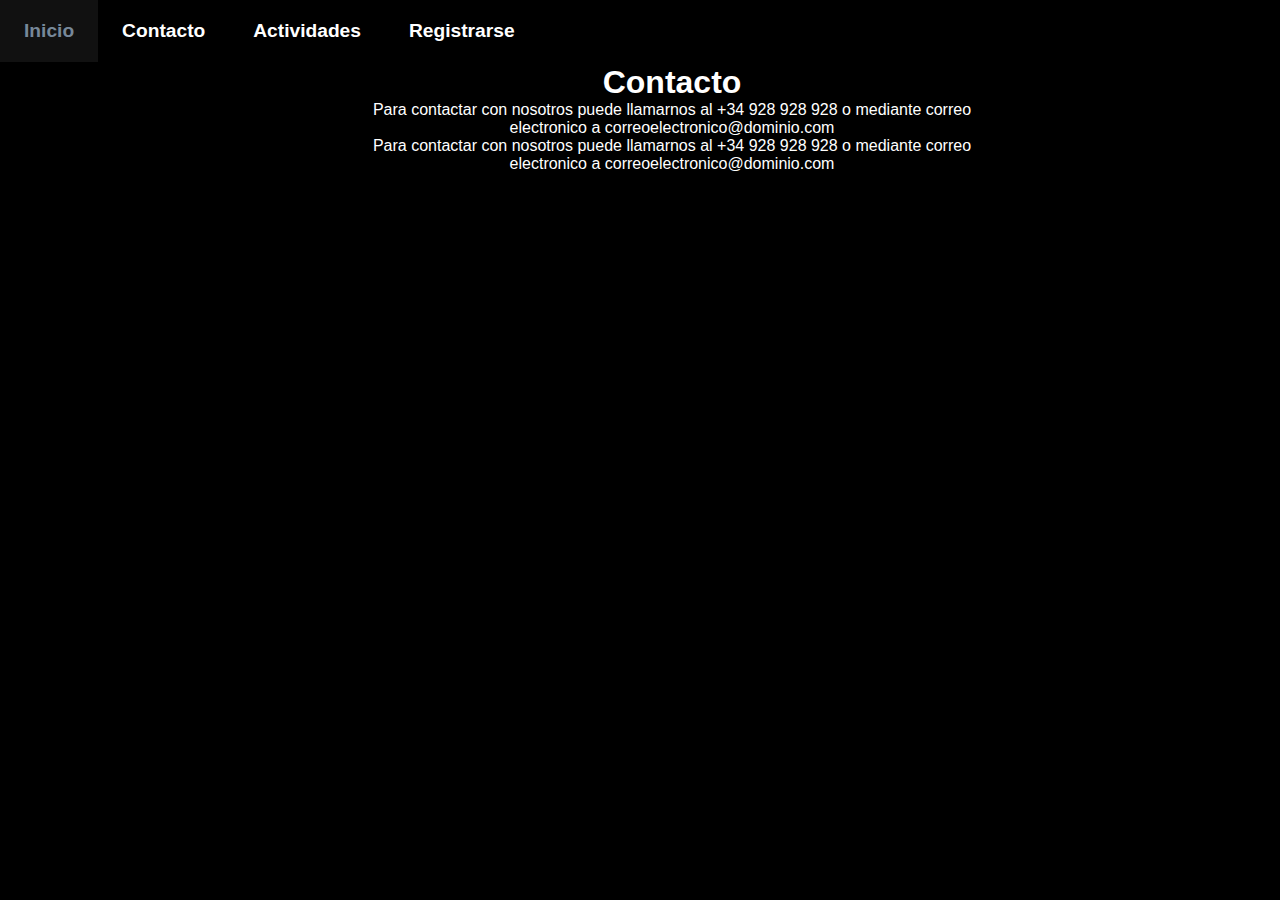
<file: Práctica 1 HTML y CSS/contact.html>
<!DOCTYPE html>
<html lang="en">
<head>
    <meta charset="UTF-8">
    <meta http-equiv="X-UA-Compatible" content="IE=edge">
    <link rel="stylesheet" type="text/css" href="style/main.css">
    <link rel="stylesheet" type="text/css" href="style/contact.css">
    <meta name="viewport" content="width=device-width, initial-scale=1.0">
    <title>Contact</title>
</head>
<body>
    <div class="nav-bar" id="nav-var">
        <nav>
            <ul>
                <li><a href="./index.html">Inicio</a></li>
                <li><a href="#">Contacto</a></li>
                <li><a href="./activities.html">Actividades</a></li>
                <li><a href="./signup.html">Registrarse</a></li>
            </ul>
        </nav> 
    </div>
    <div class="index-body">
        <div class="title">
            <h1>Contacto</h1>
        </div>
        <div class="content">
            <p>
                Para contactar con nosotros puede llamarnos al +34 928 928 928
                o mediante correo electronico a correoelectronico@dominio.com
            </p>
    
            <p>
                Para contactar con nosotros puede llamarnos al +34 928 928 928
                o mediante correo electronico a correoelectronico@dominio.com
            </p>
        </div>
    </div>
</body>
</html>
</file>
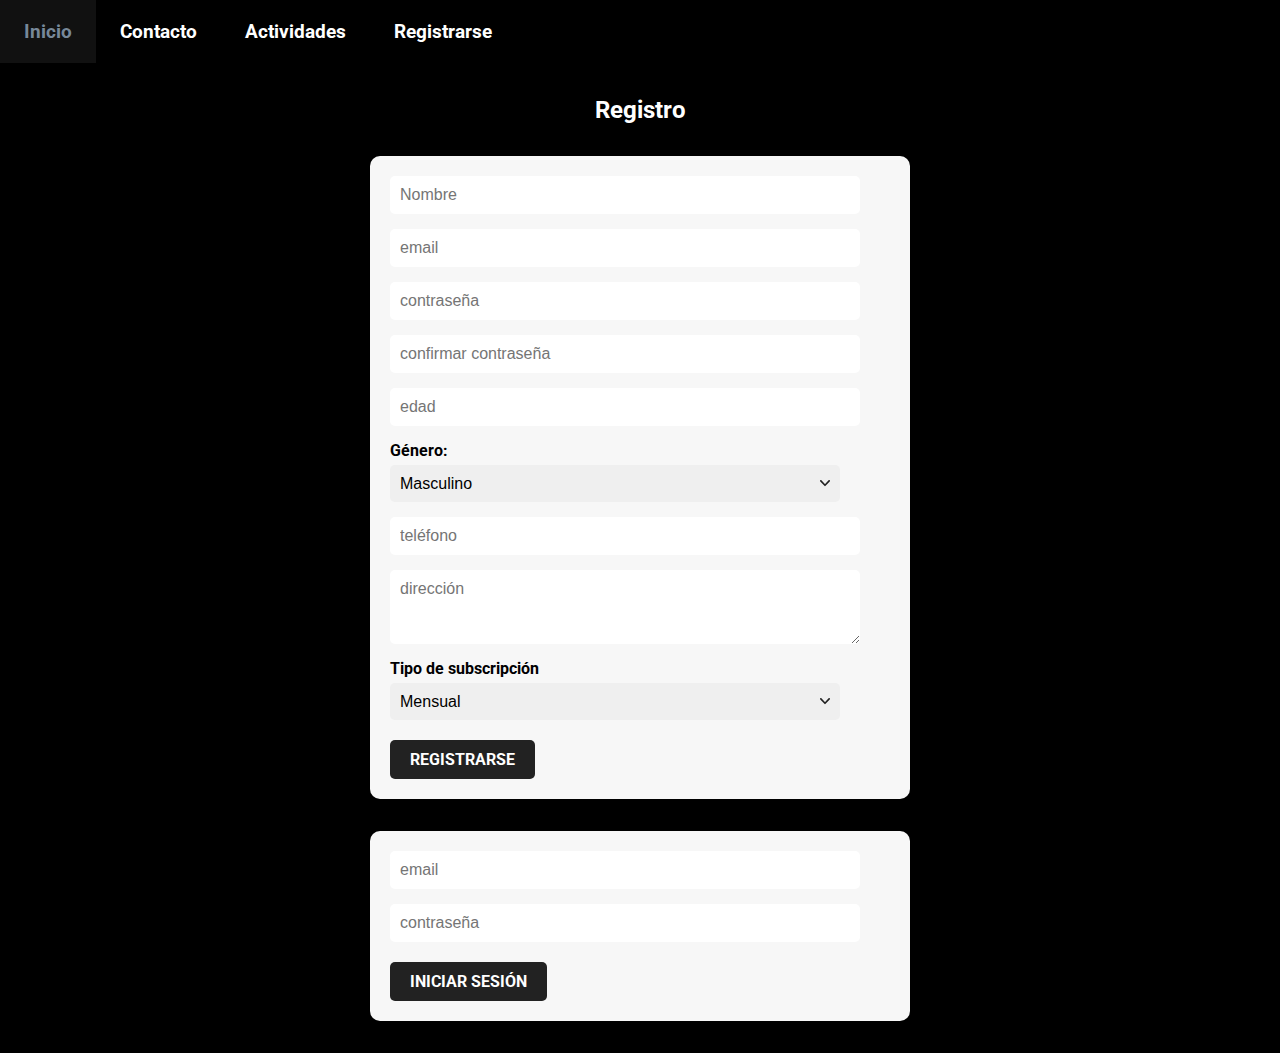
<file: Práctica 1 HTML y CSS/signup.html>
<!DOCTYPE html>
<html lang="en">
<head>
    <meta charset="UTF-8">
    <meta http-equiv="X-UA-Compatible" content="IE=edge">
    <link rel="stylesheet" type="text/css" href="style/main.css">
    <link rel="stylesheet" type="text/css" href="style/singup.css">
    <meta name="viewport" content="width=device-width, initial-scale=1.0">
    <link rel="preconnect" href="https://fonts.googleapis.com">
    <link rel="preconnect" href="https://fonts.gstatic.com" crossorigin>
    <link href="https://fonts.googleapis.com/css2?family=Roboto:wght@300&display=swap" rel="stylesheet">
    <title>Document</title>
</head>
<body>
    <div class="nav-bar" id="nav-var">
        <nav>
            <ul>
                <li><a href="./index.html">Inicio</a></li>
                <li><a href="./contact.html">Contacto</a></li>
                <li><a href="./activities.html">Actividades</a></li>
                <li><a href="#">Registrarse</a></li>
            </ul>
        </nav> 
    </div>
    <div class="index-body">
        <div class="title">
            <h2>Registro</h2>
        </div>
        <div class="form form--signup">
            <form>
                <input type="text" id="nombre" name="nombre" placeholder="Nombre" required>
                <input type="email" id="email" name="email" placeholder="email" required>
                <input type="password" id="contraseña" name="contraseña" placeholder="contraseña" required>
                <input type="password" id="conf_contraseña" name="conf_contraseña" placeholder="confirmar contraseña" required>
                <input type="number" id="edad" name="edad" min="18" max="120" placeholder="edad">
                <label for="genero">Género:</label>
                <select id="genero" name="genero">
                  <option value="masculino">Masculino</option>
                  <option value="femenino">Femenino</option>
                  <option value="otro">Otro</option>
                </select>
                <input type="tel" id="telefono" name="telefono" placeholder="teléfono" pattern="[0-9]{3}-[0-9]{3}-[0-9]{4}">
                <textarea id="direccion" name="direccion" placeholder="dirección" rows="3"></textarea>
                <label for="subscription-type">Tipo de subscripción</label>
                <select id="subscription-type" name="subscription">
                  <option value="monthly">Mensual</option>
                  <option value="trimestral">Trimestral</option>
                  <option value="semestral">Semestral</option>
                </select>
                <button class="button">Registrarse</button>
              </form>
        </div>
        <div class="form form--login">
            <form autocomplete="off">
              <input type="text" required placeholder="email">
              <input type="password" required placeholder="contraseña">
              <button class="button">Iniciar sesión</button>
            </form>
          </div>
    </div>
</body>
</html>
</file>
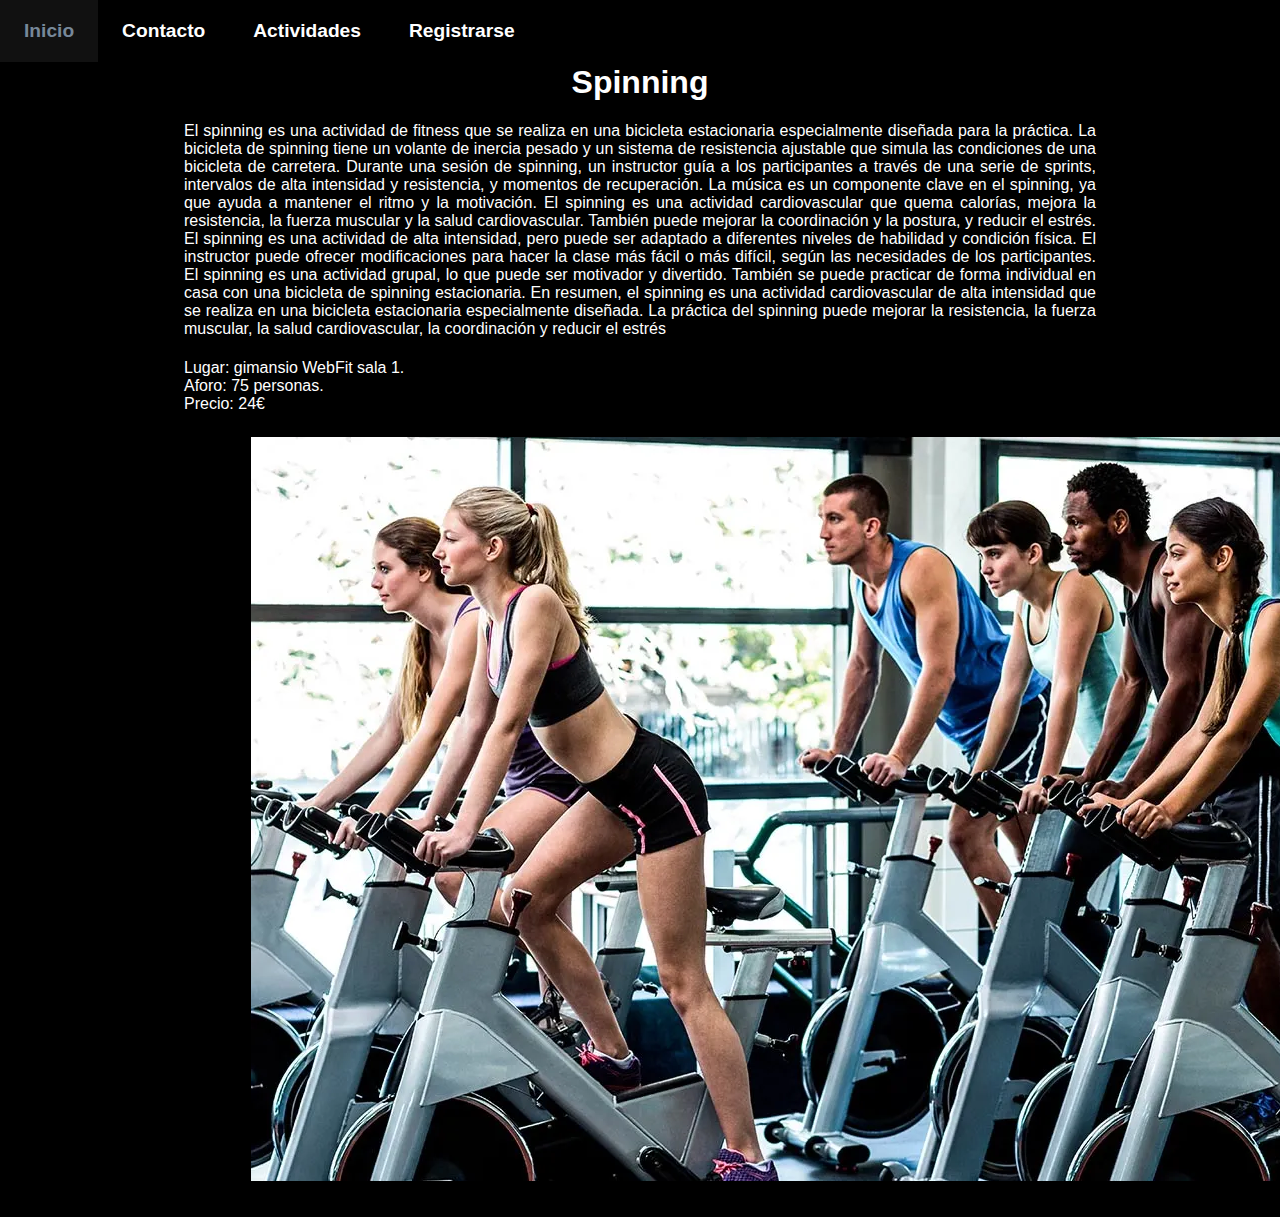
<file: Práctica 1 HTML y CSS/Activities/spinning.html>
<!DOCTYPE html>
<html lang="es">
<head>
    <meta charset="UTF-8">
    <meta http-equiv="X-UA-Compatible" content="IE=edge">
    <link rel="stylesheet" type="text/css" href="../style/main.css">
    <meta name="viewport" content="width=device-width, initial-scale=1.0">
    <link rel="stylesheet" type="text/css" href="../style/activity.css">
    <title>Contact</title>
</head>
<body>
    <div class="nav-bar" id="nav-var">
        <nav>
            <ul>
                <li><a href="../index.html">Inicio</a></li>
                <li><a href="../contact.html">Contacto</a></li>
                <li><a href="../activities.html">Actividades</a></li>
                <li><a href="../signup.html">Registrarse</a></li>
            </ul>
        </nav> 
    </div>
    <div class="index-body">
        <h1 id="activity-name">Spinning</h1>
        <p class="description">
            El spinning es una actividad de fitness que se realiza en una bicicleta estacionaria especialmente diseñada para la práctica. La bicicleta de spinning tiene un volante de inercia pesado y un sistema de resistencia ajustable que simula las condiciones de una bicicleta de carretera.

            Durante una sesión de spinning, un instructor guía a los participantes a través de una serie de sprints, intervalos de alta intensidad y resistencia, y momentos de recuperación. La música es un componente clave en el spinning, ya que ayuda a mantener el ritmo y la motivación.
            
            El spinning es una actividad cardiovascular que quema calorías, mejora la resistencia, la fuerza muscular y la salud cardiovascular. También puede mejorar la coordinación y la postura, y reducir el estrés.
            
            El spinning es una actividad de alta intensidad, pero puede ser adaptado a diferentes niveles de habilidad y condición física. El instructor puede ofrecer modificaciones para hacer la clase más fácil o más difícil, según las necesidades de los participantes.
            
            El spinning es una actividad grupal, lo que puede ser motivador y divertido. También se puede practicar de forma individual en casa con una bicicleta de spinning estacionaria.
            
            En resumen, el spinning es una actividad cardiovascular de alta intensidad que se realiza en una bicicleta estacionaria especialmente diseñada. La práctica del spinning puede mejorar la resistencia, la fuerza muscular, la salud cardiovascular, la coordinación y reducir el estrés
        </p>
        <p>Lugar: gimansio WebFit sala 1.<br>
        Aforo: 75 personas.<br>
        Precio: 24€
        </p>
        <div class="image">
            <img src="../img/spinning.jpg" alt="">
        </div>
    </div>
</body>
</html>
</file>
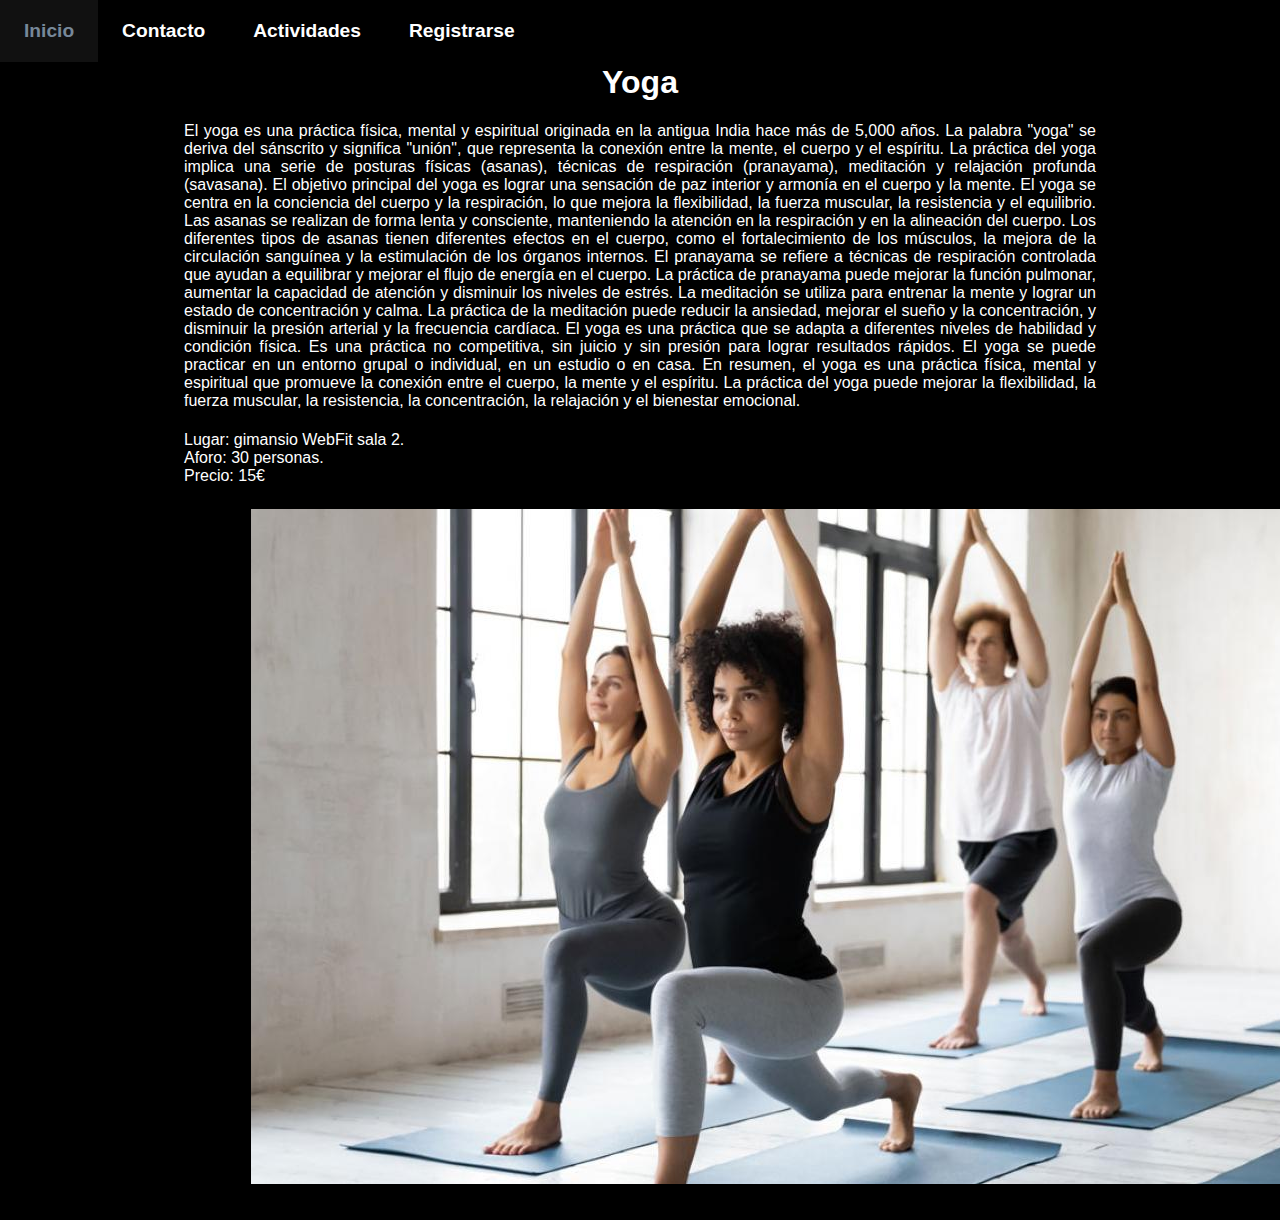
<file: Práctica 1 HTML y CSS/Activities/yoga.html>
<!DOCTYPE html>
<html lang="es">
<head>
    <meta charset="UTF-8">
    <meta http-equiv="X-UA-Compatible" content="IE=edge">
    <link rel="stylesheet" type="text/css" href="../style/main.css">
    <link rel="stylesheet" type="text/css" href="../style/activity.css">
    <meta name="viewport" content="width=device-width, initial-scale=1.0">
    <title>Contact</title>
</head>
<body>
    <div class="nav-bar" id="nav-var">
        <nav>
            <ul>
                <li><a href="../index.html">Inicio</a></li>
                <li><a href="../contact.html">Contacto</a></li>
                <li><a href="../activities.html">Actividades</a></li>
                <li><a href="../signup.html">Registrarse</a></li>
            </ul>
        </nav> 
    </div>
    <div class="index-body">
        <h1 id="activity-name">Yoga</h1>
        <p class="description">El yoga es una práctica física, mental y espiritual originada en la antigua India hace más de 5,000 años. La palabra "yoga" se deriva del sánscrito y significa "unión", que representa la conexión entre la mente, el cuerpo y el espíritu.

            La práctica del yoga implica una serie de posturas físicas (asanas), técnicas de respiración (pranayama), meditación y relajación profunda (savasana). El objetivo principal del yoga es lograr una sensación de paz interior y armonía en el cuerpo y la mente.
            
            El yoga se centra en la conciencia del cuerpo y la respiración, lo que mejora la flexibilidad, la fuerza muscular, la resistencia y el equilibrio. Las asanas se realizan de forma lenta y consciente, manteniendo la atención en la respiración y en la alineación del cuerpo. Los diferentes tipos de asanas tienen diferentes efectos en el cuerpo, como el fortalecimiento de los músculos, la mejora de la circulación sanguínea y la estimulación de los órganos internos.
            
            El pranayama se refiere a técnicas de respiración controlada que ayudan a equilibrar y mejorar el flujo de energía en el cuerpo. La práctica de pranayama puede mejorar la función pulmonar, aumentar la capacidad de atención y disminuir los niveles de estrés.
            
            La meditación se utiliza para entrenar la mente y lograr un estado de concentración y calma. La práctica de la meditación puede reducir la ansiedad, mejorar el sueño y la concentración, y disminuir la presión arterial y la frecuencia cardíaca.
            
            El yoga es una práctica que se adapta a diferentes niveles de habilidad y condición física. Es una práctica no competitiva, sin juicio y sin presión para lograr resultados rápidos. El yoga se puede practicar en un entorno grupal o individual, en un estudio o en casa.
            
            En resumen, el yoga es una práctica física, mental y espiritual que promueve la conexión entre el cuerpo, la mente y el espíritu. La práctica del yoga puede mejorar la flexibilidad, la fuerza muscular, la resistencia, la concentración, la relajación y el bienestar emocional.
        </p>
        <p>Lugar: gimansio WebFit sala 2.<br>
        Aforo: 30 personas.<br>
        Precio: 15€
        </p>
        <div class="image">
            <img src="../img/yoga.jpg" alt="">
        </div>
    </div>
</body>
</html>
</file>
<file: Práctica 1 HTML y CSS/style/main.css>
*{
    margin: 0;
    padding: 0;
    font-family: 'Roboto', sans-serif;
}
.nav-bar{
    position: fixed;
    top: 0;
    width: 100%;
    z-index: 9999;
}

.nav-bar nav ul{
    list-style: none;
    margin: 0;
    padding: 0;
    overflow: hidden;
    background-color: black;
}

.nav-bar nav ul li{
    float: left;
}

.nav-bar nav ul li a{
    display: block;
    color: white;
    text-align: center;
    padding: 20px 24px;
    text-decoration: none;
    font-weight: 700;
    font-size: 1.2em;
}

.nav-bar nav ul li a:hover {
    background-color: #111;
    color: lightslategray;
}

.index-body {
    padding: 2em;
    padding-top: 4em;
}

a{
    color: aqua;
}

body{
    background-color: rgb(0, 0, 0);
    color: white;
}
</file>
<file: Práctica 1 HTML y CSS/style/contact.css>
.index-body{
    width: 100%;
}

.index-body .title h1{
    text-align: center;
}

.index-body .content p{
    margin-left: 25%;
    margin-right: 25%;
    text-align: center;
}
</file>
<file: Práctica 1 HTML y CSS/style/singup.css>
.index-body .title{
    margin-top: 2em;
}

.index-body .title h2{
    text-align: center;
    color: #ffffff;
}

.index-body .form{
    margin-top: 2em;
}

.form {
    max-width: 500px;
    margin: 0 auto;
    background-color: #f7f7f7;
    padding: 20px;
    border-radius: 10px;
  }
  
  .form input,
  .form select,
  .form textarea {
    display: block;
    width: 90%;
    padding: 10px;
    margin-bottom: 15px;
    border: none;
    border-radius: 5px;
    font-size: 16px;
    font-family: Arial, sans-serif;
  }

  
  .form input[type="number"]::-webkit-inner-spin-button,
  .form input[type="number"]::-webkit-outer-spin-button {
    -webkit-appearance: none;
    margin: 0;
  }
  
  .form label {
    display: block;
    font-weight: bold;
    color: black;
    margin-bottom: 5px;
  }
  
  .form select {
    appearance: none;
    -webkit-appearance: none;
    background-image: url('data:image/svg+xml,%3Csvg width%3D%2212%22 height%3D%228%22 viewBox%3D%220 0 12 8%22 fill%3D%22none%22 xmlns%3D%22http%3A%2F%2Fwww.w3.org%2F2000%2Fsvg%22%3E%3Cpath d%3D%22M1 1L6 6L11 1%22 stroke%3D%22%23222222%22 stroke-width%3D%222%22 stroke-linecap%3D%22round%22 stroke-linejoin%3D%22round%22%2F%3E%3C%2Fsvg%3E');
    background-repeat: no-repeat;
    background-position: right 10px center;
    background-size: 10px;
    padding-right: 30px;
  }
  
  .form button {
    display: block;
    margin-top: 20px;
    padding: 10px 20px;
    background-color: #222222;
    color: #ffffff;
    border: none;
    border-radius: 5px;
    font-size: 16px;
    font-weight: bold;
    text-transform: uppercase;
    cursor: pointer;
    transition: all 0.3s ease-in-out;
  }
  
  .form button:hover {
    background-color: #333333;
  }
</file>
<file: Práctica 1 HTML y CSS/style/activity.css>
.index-body h1{
    text-align: center;
}

.index-body p{
    margin-top: 1.3em;
    margin-left: 12.5%;
    margin-right: 12.5%;
}

.index-body .description{
    text-align: justify;
}

.index-body .image{
    width: 100%;
}

.index-body img{
    margin-left: 18%;
    margin-top: 1.5em;
}
</file>
